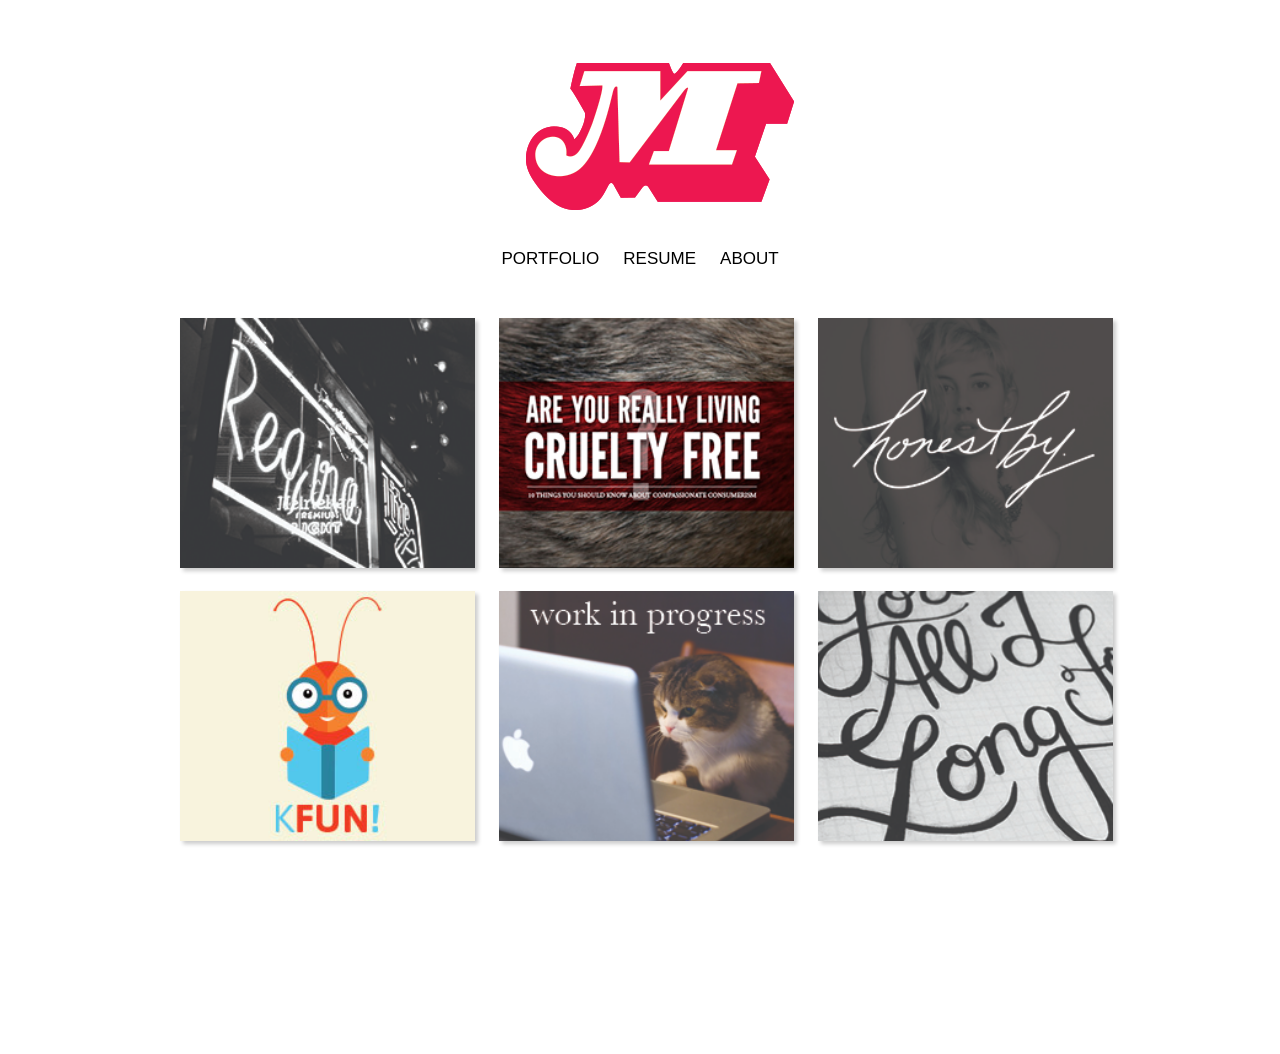
<file: final/index.html>
<!DOCTYPE html>
<html>
  <head>
  	      
  <link rel="stylesheet" href="style2.css" type="text/css" media="screen" />
  	<title>Marissa Scipione</title>
  </head>

  <body>

  <header>
<div id="wholepage"></div>
  	<div id="logo">
  	<img alt="logo" src="logo.gif">
  	</div>


<nav id="menu">
	<ul>
		<li><a href="index.html">portfolio</a></li>
		<Li><a href="marissascipione2013.pdf">resume</a></li>
		<li><a href="about.html">about</a></li>
	</ul>
</nav>

	</header>



<section id="images">
	<br><br><br>
	<a href="designingstories.html"><img class="homepage" alt="designingstories" src="designingstoriespreview.jpg"></a>
	<a href="crueltyfree.html"><img class="homepage" alt="crueltyfree" src="crueltyfreepreview.jpg"></a>
	<a href="honestby.html"><img class="homepage" alt ="honestby" src="honestbypreview.jpg"></a>
	<br>

	<a href="kfun.html"><img class="homepage-1" alt="kfun" src="kfunpreview.jpg"></a>
	<a href="teaandcigars.html"><img class="homepage-1" alt="teaandcigars" src="workinprogresspreview.jpg"></a>
	<a href="sketchbook.html"><img class="homepage-1" alt="sketchbook" src="sketchbookpreview.jpg"></a>
</section>

</body>
</html>
</file>
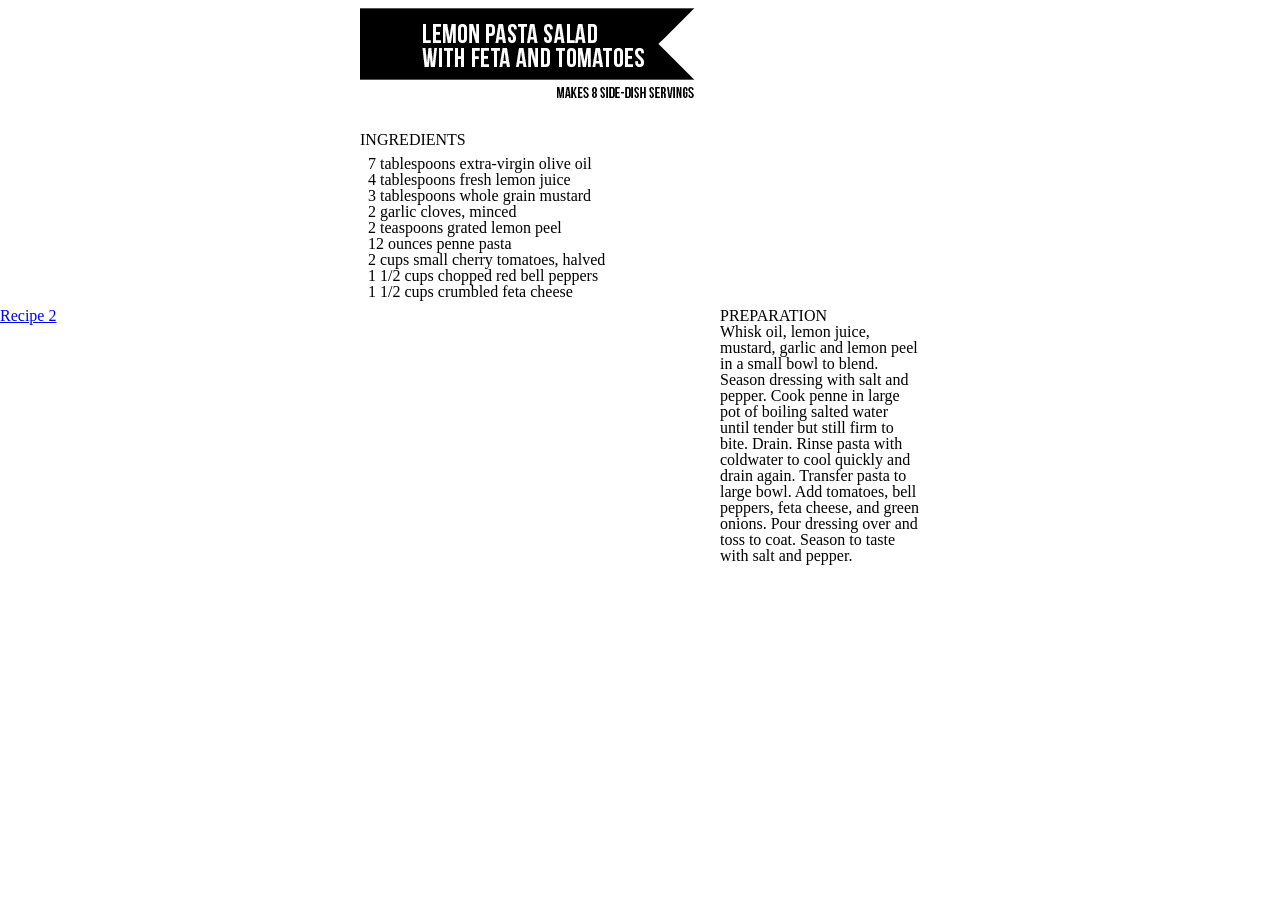
<file: yum/index.html>
<!DOCTYPE html>
<html>
  <head>  
  <meta charset="UTF-8">
  <title>Lemon Pasta Salad</title>
    <!--[if lt IE 9]>
    <script src="http://html5shiv.googlecode.com/svn/trunk/html5.js"></script>
    <![endif]-->
    <link rel="stylesheet" href="style.css" type="text/css" media="screen" />
  </head>
  <body>
  <div id="wrapper">
<header id="header">
  <img src="LemonLogo.jpg" alt="logo"/>

</header>

  <h1>INGREDIENTS</h1>
<ul>
  <li>7 tablespoons extra-virgin olive oil</li>
  <li>4 tablespoons fresh lemon juice</li>
  <li>3 tablespoons whole grain mustard</li>
  <li>2 garlic cloves, minced</li>
  <li>2 teaspoons grated lemon peel</li>
  <li>12 ounces penne pasta</li>
  <li>2 cups small cherry tomatoes, halved</li>
  <li>1 1/2 cups chopped red bell peppers</li>
  <li>1 1/2 cups crumbled feta cheese</li>
</ul>


<article id="text-right">
  <h3>PREPARATION</h3>
  <ol>
    <li>Whisk oil, lemon juice, mustard, garlic and lemon peel in a small bowl to blend. Season dressing with salt and pepper. Cook penne in large pot of boiling salted water until tender but still firm to bite.

      Drain. Rinse pasta with coldwater to cool quickly and drain again. Transfer pasta to large bowl. Add tomatoes, bell peppers, feta cheese, and green onions. Pour dressing over and toss to coat. Season to taste with salt and pepper.</li>
</ol>
</article>
</div>
<footer id="Recipe_2"><a href='http://Mlscip.github.io/yum/Recipe2.html'>Recipe 2</a></footer>
  </body>
</html>
</file>
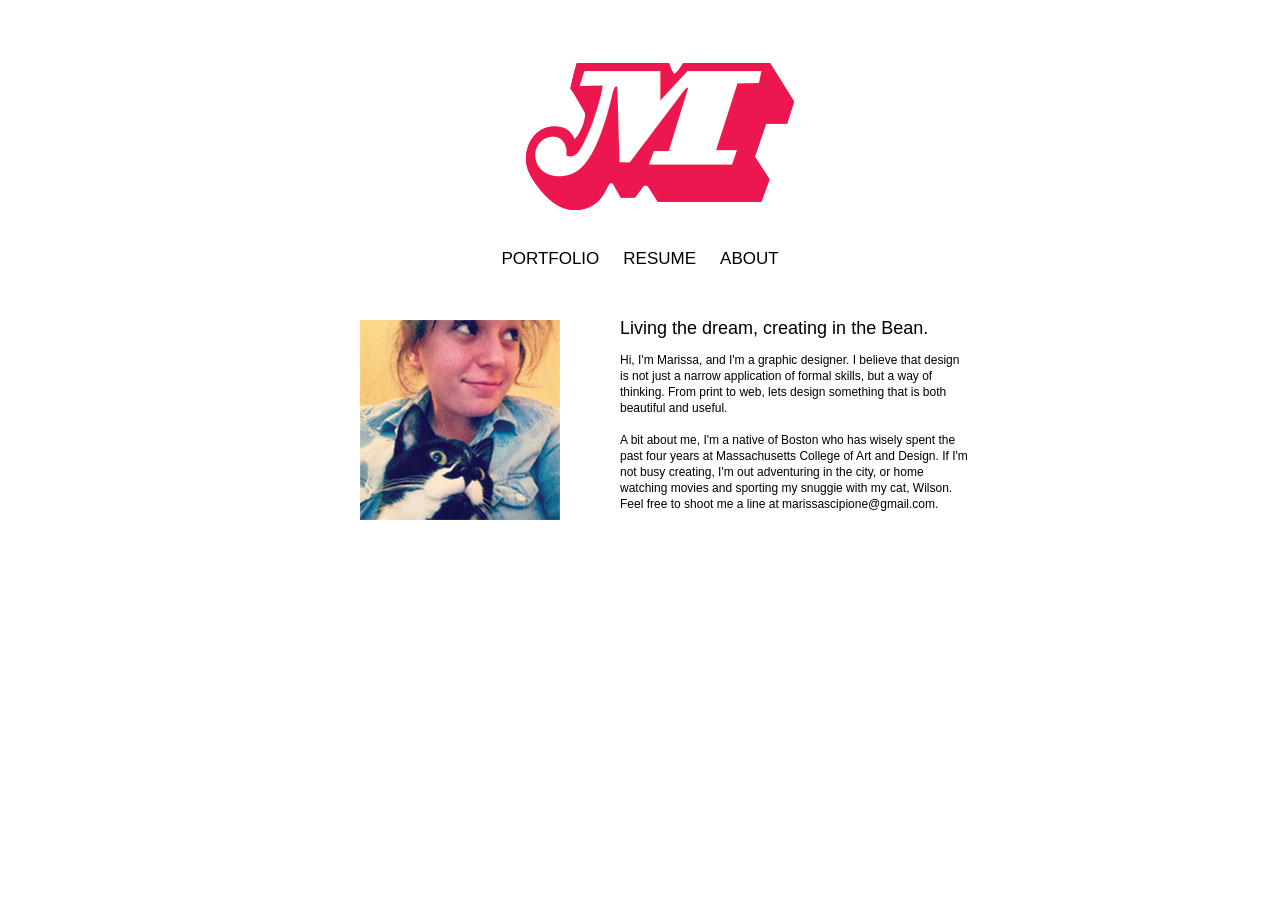
<file: final/about.html>
<!DOCTYPE html>
<html>
  <head>
  	  	      <!--[if lt IE 9]>
  <script src="http://html5shiv.googlecode.com/svn/trunk/html5.js"></script>
  <![endif]-->
  <link rel="stylesheet" href="style2.css" type="text/css" media="screen" />
  	<title>About</title>
  </head>



  <body>

  	<header>
  		<section id="logo">
  		  	<img alt="logo" src="logo.gif">
  		  </section>


<nav id="menu">
	<ul>
		<li><a href="index.html">portfolio</a></li>
        <li><a href="about.html">resume</a></li>
		<li><a href ="resume/resume.pdf">about</a></li>
	</ul>
</nav>
</header>




<section id="me">
<img alt="me" src="me.jpg">
</section>

<div class="bio">
	<h2>Living the dream, creating in the Bean.</h2><br>

Hi, I'm Marissa, and I'm a graphic designer. I believe that design is not just a narrow application of formal skills, but a way of thinking. From print to web, lets design something that is both beautiful and useful. 
<br>
<br>
A bit about me, I'm a native of Boston who has wisely spent the past four years at Massachusetts College of Art and Design. If I'm not busy creating, I'm out adventuring in the city, or home watching movies and sporting my snuggie with my cat, Wilson. Feel free to shoot me a line at marissascipione@gmail.com.
<br>
</div>
</file>
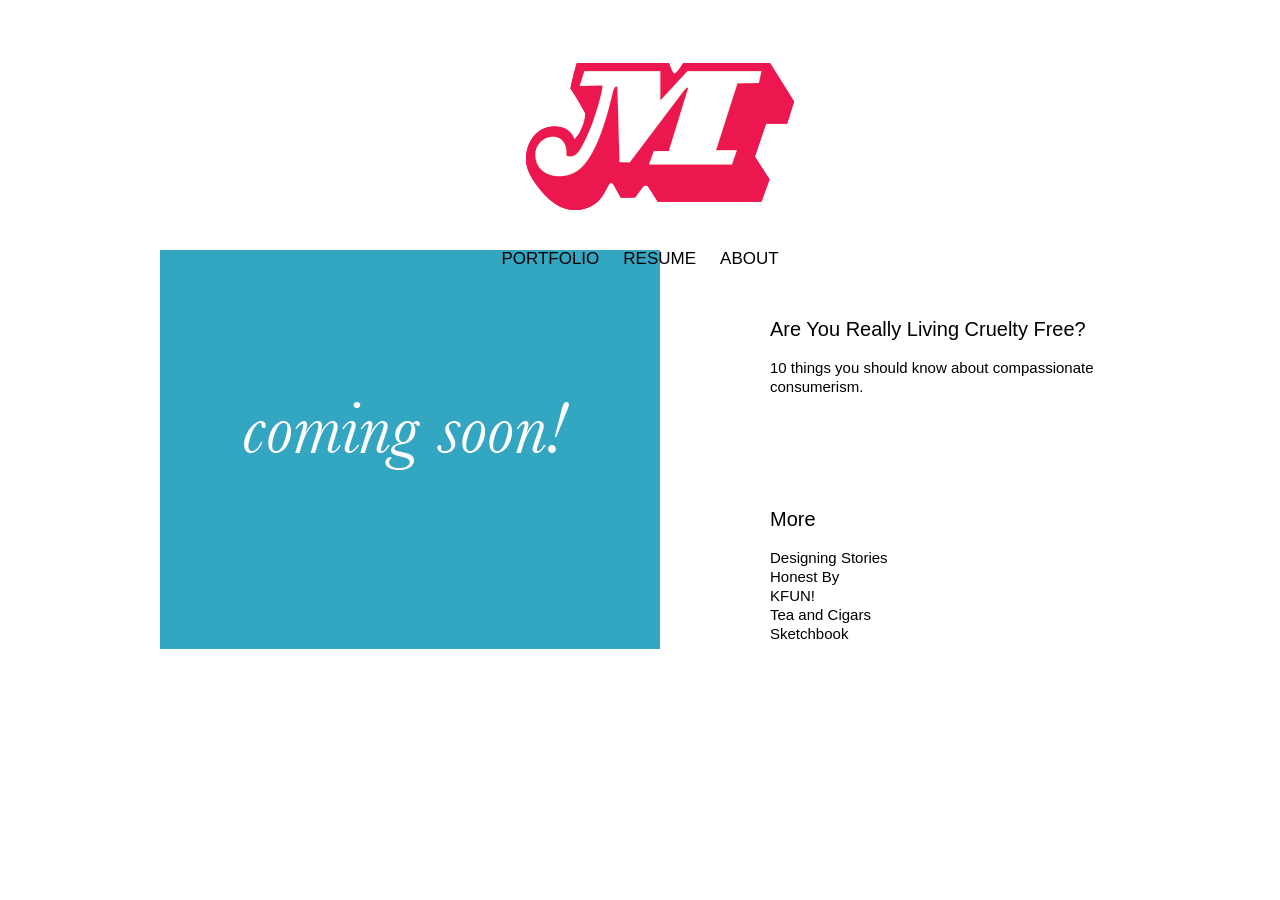
<file: final/crueltyfree.html>
<!DOCTYPE html>
<html>
  <head>
  	      <!--[if lt IE 9]>
  <script src="http://html5shiv.googlecode.com/svn/trunk/html5.js"></script>
  <![endif]-->
  <link rel="stylesheet" href="style2.css" type="text/css" media="screen" />
  	<title>Marissa Scipione</title>
  </head>
  <body>

  	<header>

<section id="logo">
  	<img alt="logo" src="logo.gif">
  </section>


<nav id="menu">
	<ul>
		<li><a href="index.html">portfolio</a></li>
        <Li><a href="photo.html">resume</a></li>
		<li><a href="about.html">about</a></li>
		</ul>
</nav>

	</header>




<section id ="pcontent">
  <img class="image-kf" alt="book" src="comingsoon.jpg">
</section>


<div class="bodytext">
    <h2>Are You Really Living Cruelty Free?</h2><br>
    10 things you should know about compassionate consumerism.  
        <br>
    <br>
    <br>
    <br>
    <br>
    <br>
    <br>
    <ul><h2>More</h2>
      <br>
    <li><a href="designingstories.html">Designing Stories</a></li>
    <li><a href="honestby.html">Honest By</a></li>
    <li><a href="kfun.html">KFUN!</a></li>
    <li><a href="teaandcigars.html">Tea and Cigars</a></li>
    <li><a href="sketchbook.html">Sketchbook</a></li>
  </ul>
</div>
</html>
</file>
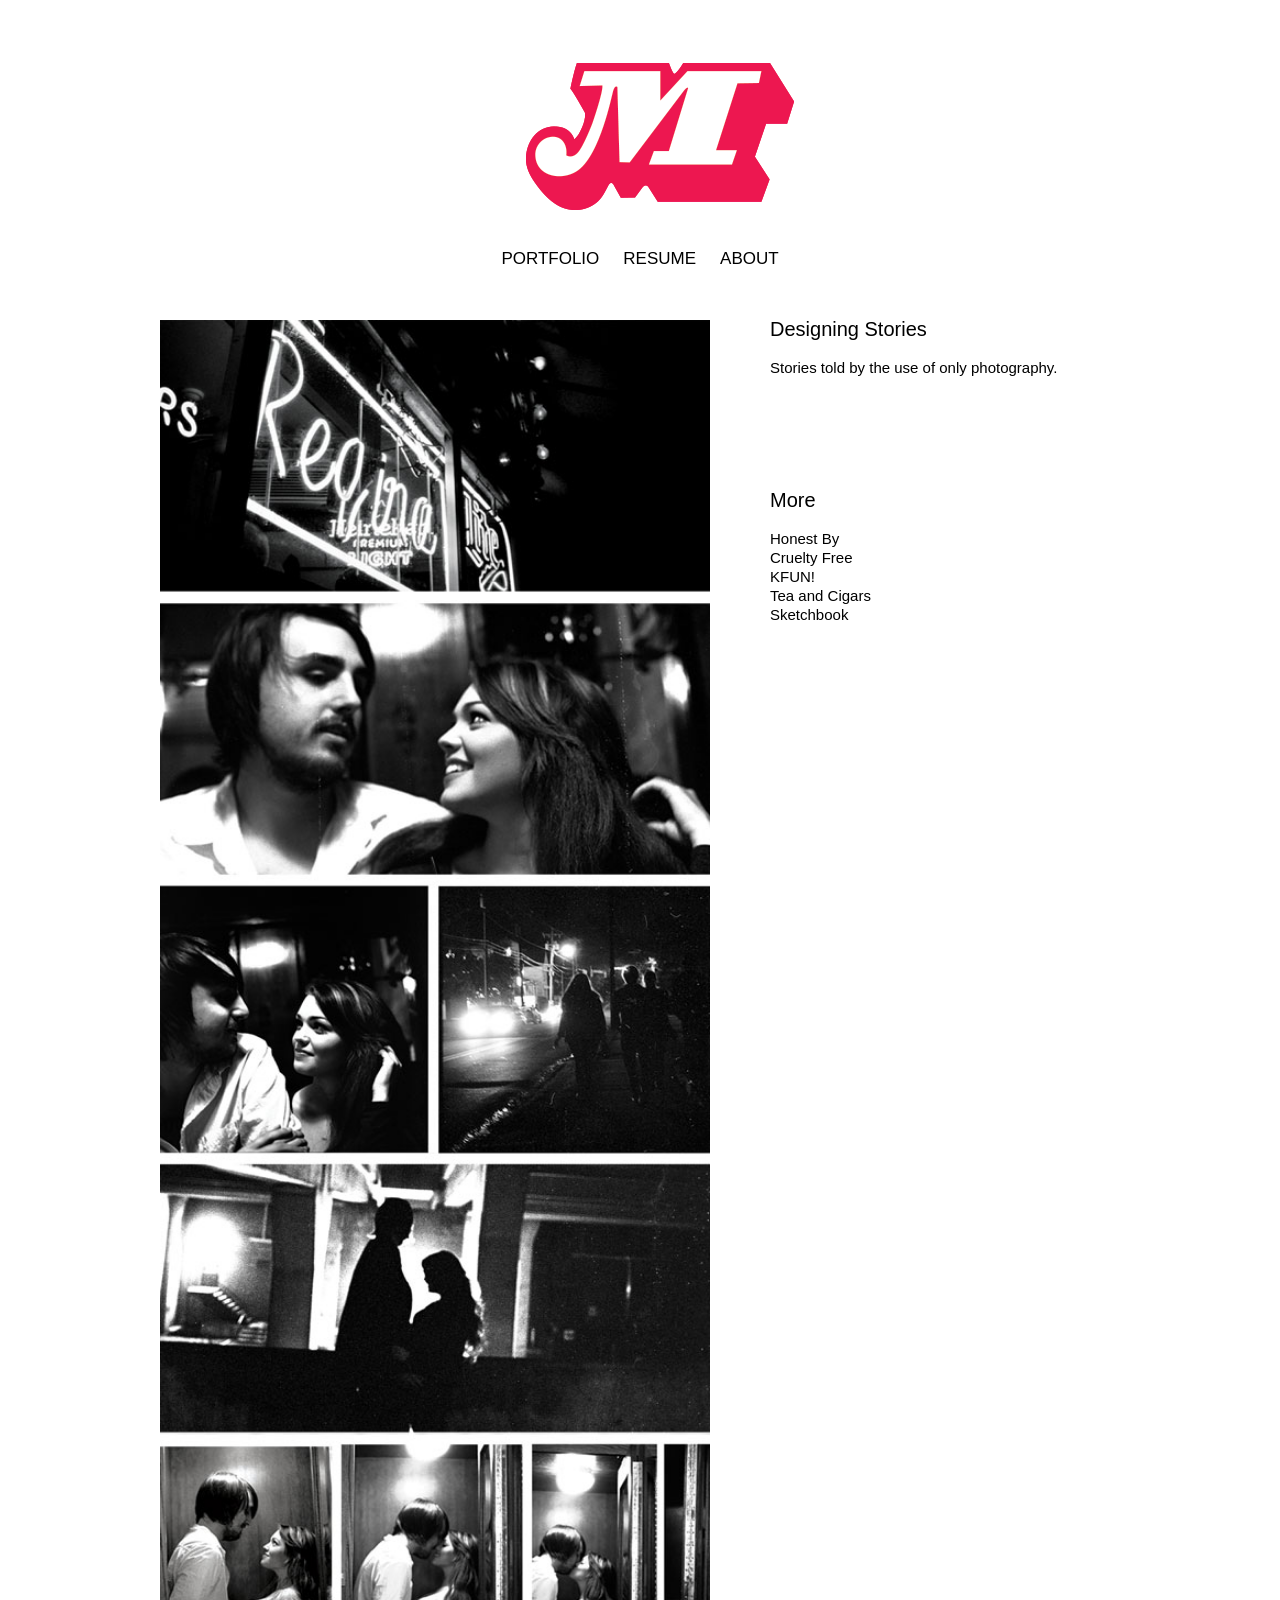
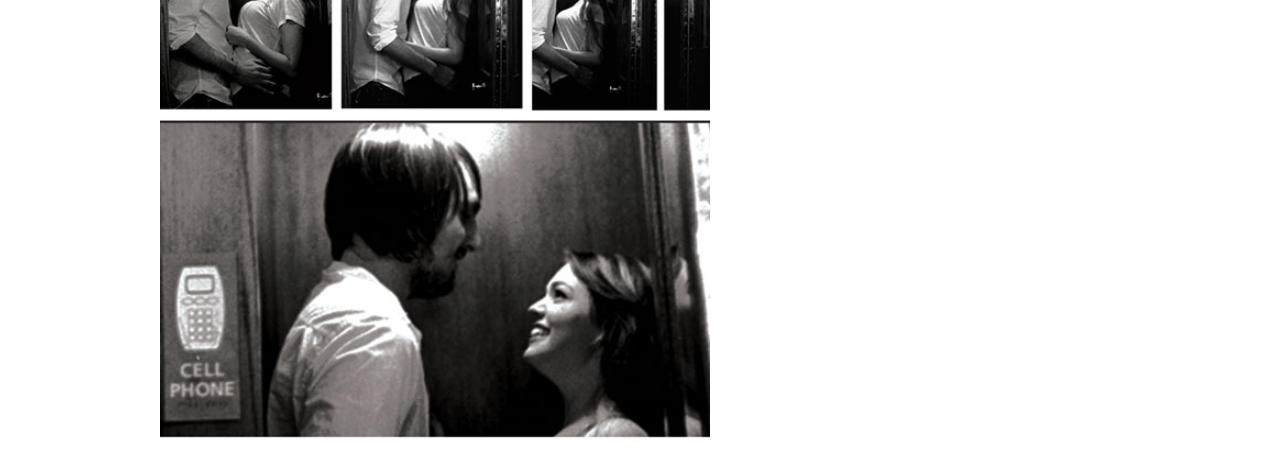
<file: final/designingstories.html>
<!DOCTYPE html>
<html>
  <head>
  	      <!--[if lt IE 9]>
  <script src="http://html5shiv.googlecode.com/svn/trunk/html5.js"></script>
  <![endif]-->
  <link rel="stylesheet" href="style2.css" type="text/css" media="screen" />
  	<title>Marissa Scipione</title>
  </head>
  <body>

  	<header>

<section id="logo">
  	<img alt="logo" src="logo.gif">
  </section>



<nav id="menu">
	<ul>
		<li><a href="index.html">portfolio</a></li>
        <Li><a href="marissascipione2013.pdf">resume</a></li>
		<li><a href="about.html">about</a></li>
		</ul>
</nav>
</header>

	
<section id ="pcontent">
  <img class="image-ds" alt="book" src="designingstories.jpg">
</section>


<div class="bodytext">
    <h2>Designing Stories</h2><br>
    Stories told by the use of only photography. 
        <br>
    <br>
    <br>
    <br>
    <br>
    <br>
    <br>
    <ul><h2>More</h2>
      <br>
    <li><a href="honestby.html">Honest By</a></li>
    <li><a href="crueltyfree.html">Cruelty Free</a></li>
    <li><a href="kfun.html">KFUN!</a></li>
    <li><a href="teaandcigars.html">Tea and Cigars</a></li>
    <li><a href="sketchbook.html">Sketchbook</a></li>
  </ul>
</div>
</html>
</file>
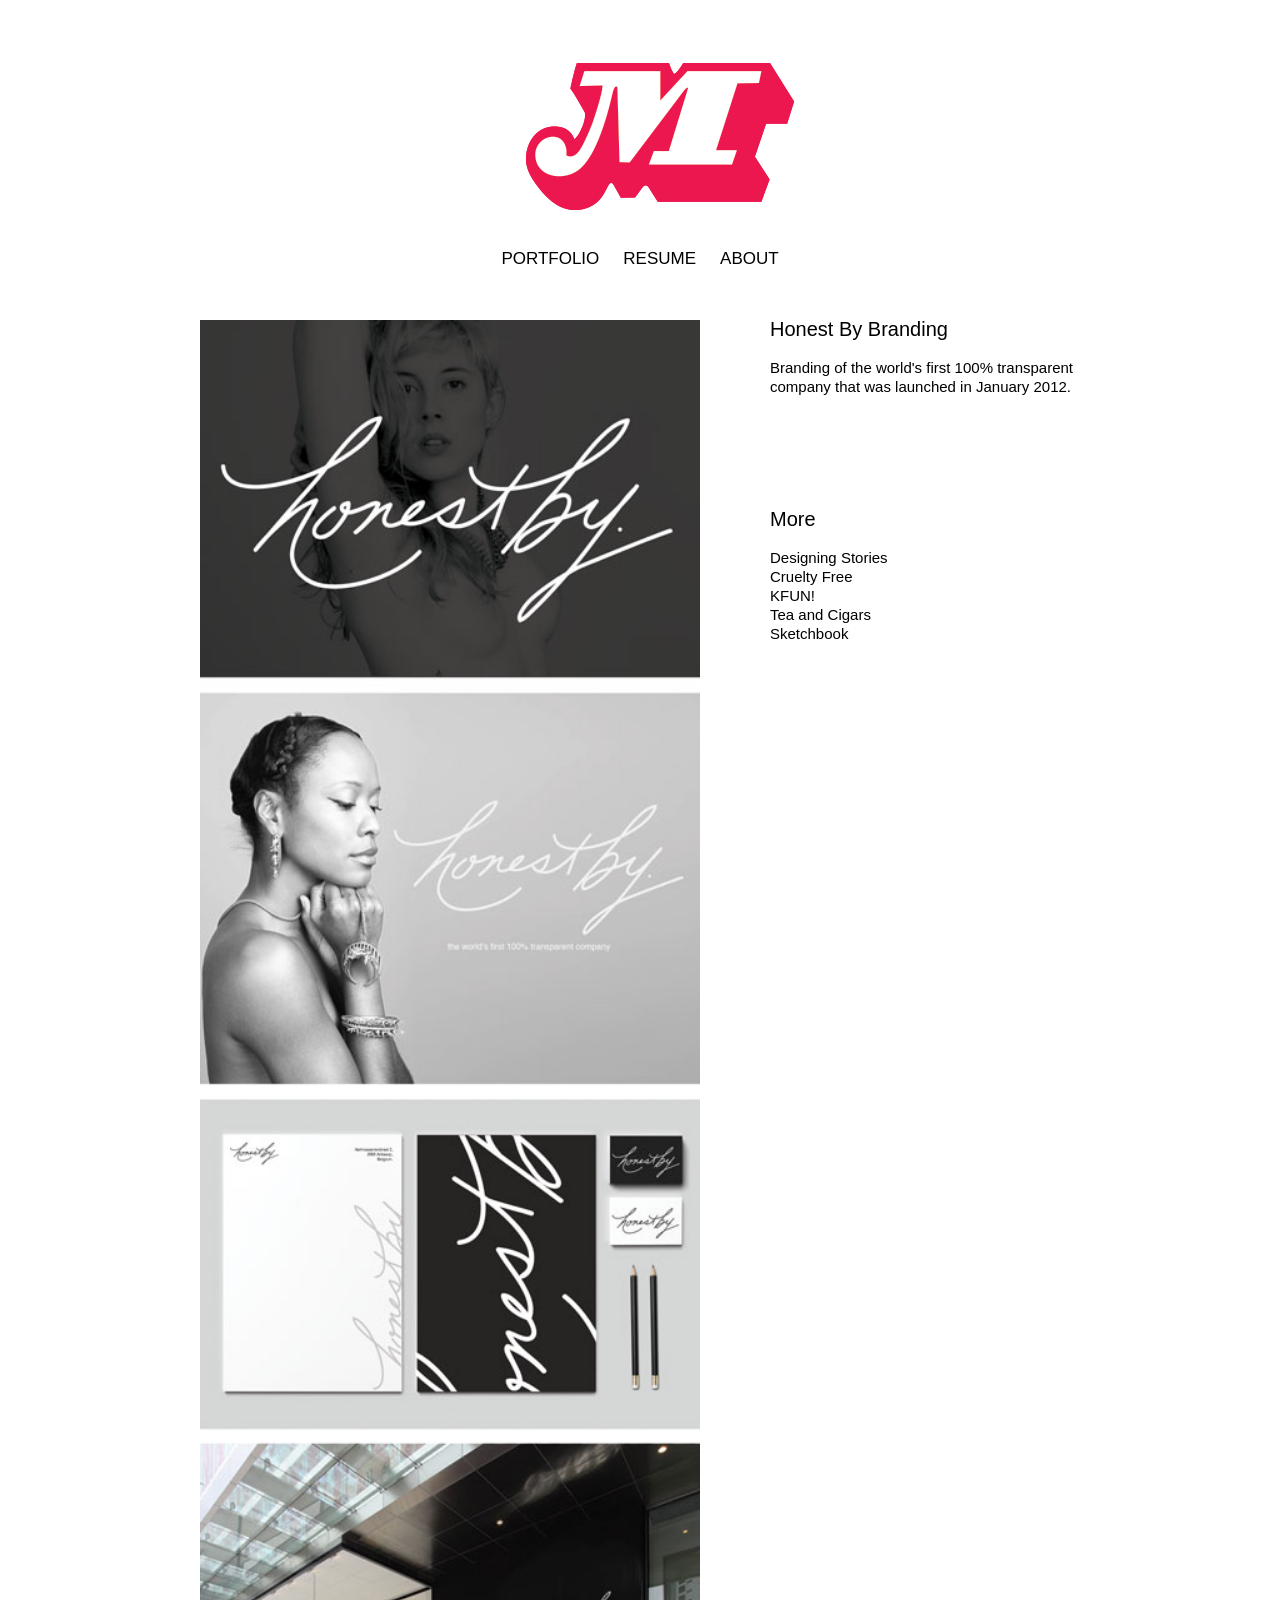
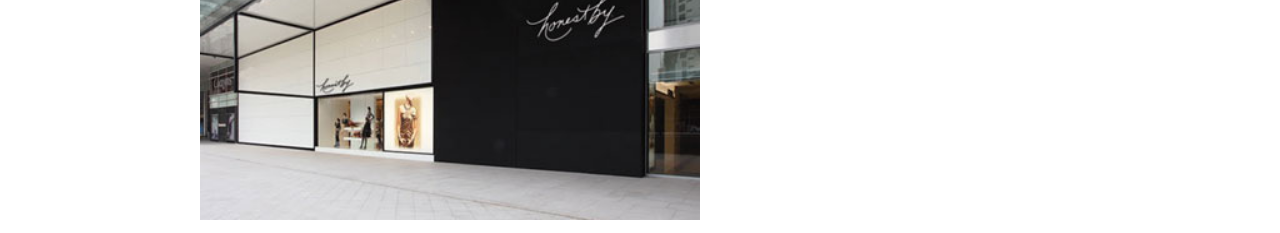
<file: final/honestby.html>
<!DOCTYPE html>
<html>
  <head>
  
  <link rel="stylesheet" href="style2.css" type="text/css" media="screen" />
  	<title>Marissa Scipione</title>
  </head>
  <body>

  	<header>

<section id="logo">
  	<img alt="logo" src="logo.gif">
  </section>


<nav id="menu">
	<ul>
		<li><a href="index.html">portfolio</a></li>
        <Li><a href="photo.html">resume</a></li>
		<li><a href="about.html">about</a></li>
		</ul>
</nav>

	</header>




<section id ="pcontent">
  <img class="image-hb" alt="book" src="hbcontent.jpg">
</section>


<div class="bodytext">
    <h2>Honest By Branding</h2><br>
    Branding of the world's first 100% transparent company that was launched in January 2012.
        <br>
    <br>
    <br>
    <br>
    <br>
    <br>
    <br>
    <ul><h2>More</h2>
      <br>
    <li><a href="designingstories.html">Designing Stories</a></li>
    <li><a href="crueltyfree.html">Cruelty Free</a></li>
    <li><a href="kfun.html">KFUN!</a></li>
    <li><a href="teaandcigars.html">Tea and Cigars</a></li>
    <li><a href="sketchbook.html">Sketchbook</a></li>
  </ul>
</div>
</html>
</file>
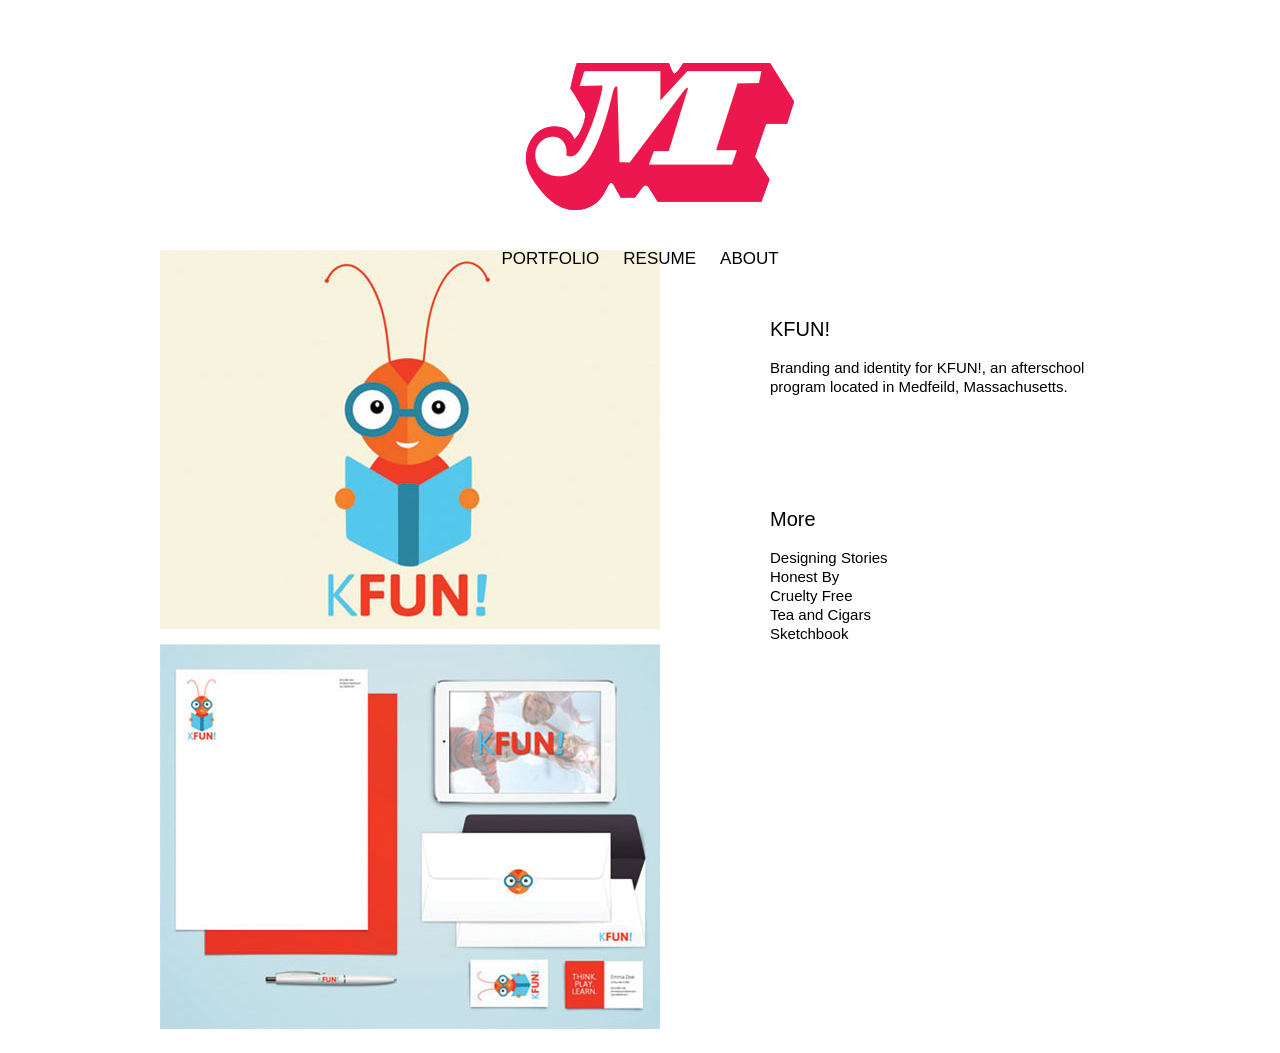
<file: final/kfun.html>
<!DOCTYPE html>
<html>
  <head>
  	      <!--[if lt IE 9]>
  <script src="http://html5shiv.googlecode.com/svn/trunk/html5.js"></script>
  <![endif]-->
  <link rel="stylesheet" href="style2.css" type="text/css" media="screen" />
  	<title>Marissa Scipione</title>
  </head>
  <body>

  	<header>

<section id="logo">
  	<img alt="logo" src="logo.gif">
  </section>


<nav id="menu">
	<ul>
		<li><a href="index.html">portfolio</a></li>
        <Li><a href="photo.html">resume</a></li>
		<li><a href="about.html">about</a></li>
		</ul>
</nav>

	</header>




<section id ="pcontent">
  <img class="image-kf" alt="brand" src="Kfun.jpg">
</section>


<div class="bodytext">
    <h2>KFUN!</h2><br>
    Branding and identity for KFUN!, an afterschool program located in Medfeild, Massachusetts. 
        <br>
    <br>
    <br>
    <br>
    <br>
    <br>
    <br>
    <ul><h2>More</h2>
      <br>
    <li><a href="designingstories.html">Designing Stories</a></li>
    <li><a href="honestby.html">Honest By</a></li>
    <li><a href="crueltyfree.html">Cruelty Free</a></li>
    <li><a href="teaandcigars.html">Tea and Cigars</a></li>
    <li><a href="sketchbook.html">Sketchbook</a></li>
  </ul>
</div>
</html>
</file>
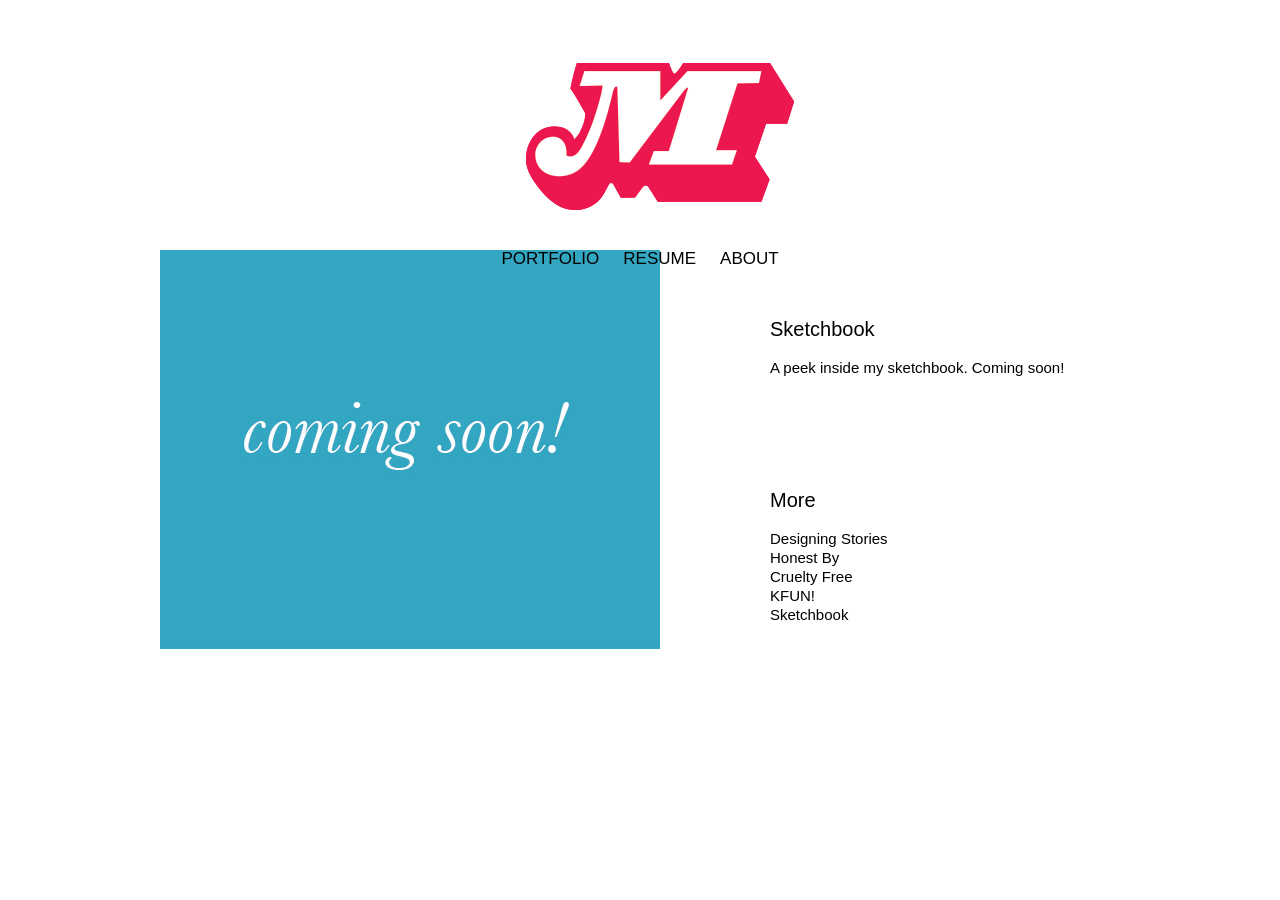
<file: final/sketchbook.html>
<!DOCTYPE html>
<html>
  <head>
  	      <!--[if lt IE 9]>
  <script src="http://html5shiv.googlecode.com/svn/trunk/html5.js"></script>
  <![endif]-->
  <link rel="stylesheet" href="style2.css" type="text/css" media="screen" />
  	<title>Marissa Scipione</title>
  </head>
  <body>

  	<header>

<section id="logo">
  	<img alt="logo" src="logo.gif">
  </section>


<nav id="menu">
	<ul>
		<li><a href="index.html">portfolio</a></li>
        <Li><a href="photo.html">resume</a></li>
		<li><a href="about.html">about</a></li>
		</ul>
</nav>

	</header>




<section id ="pcontent">
  <img class="image-h-2" alt="book1" src="comingsoon.jpg">
</section>


<div class="bodytext">
    <h2>Sketchbook</h2><br>
    A peek inside my sketchbook. Coming soon! 
        <br>
    <br>
    <br>
    <br>
    <br>
    <br>
    <br>
    <ul><h2>More</h2>
      <br>
    <li><a href="designingstories.html">Designing Stories</a></li>
    <li><a href="honestby.html">Honest By</a></li>
    <li><a href="crueltyfree.html">Cruelty Free</a></li>
    <li><a href="kfun.html">KFUN!</a></li>
    <li><a href="sketchbook.html">Sketchbook</a></li>
  </ul>
</div>
</html>
</file>
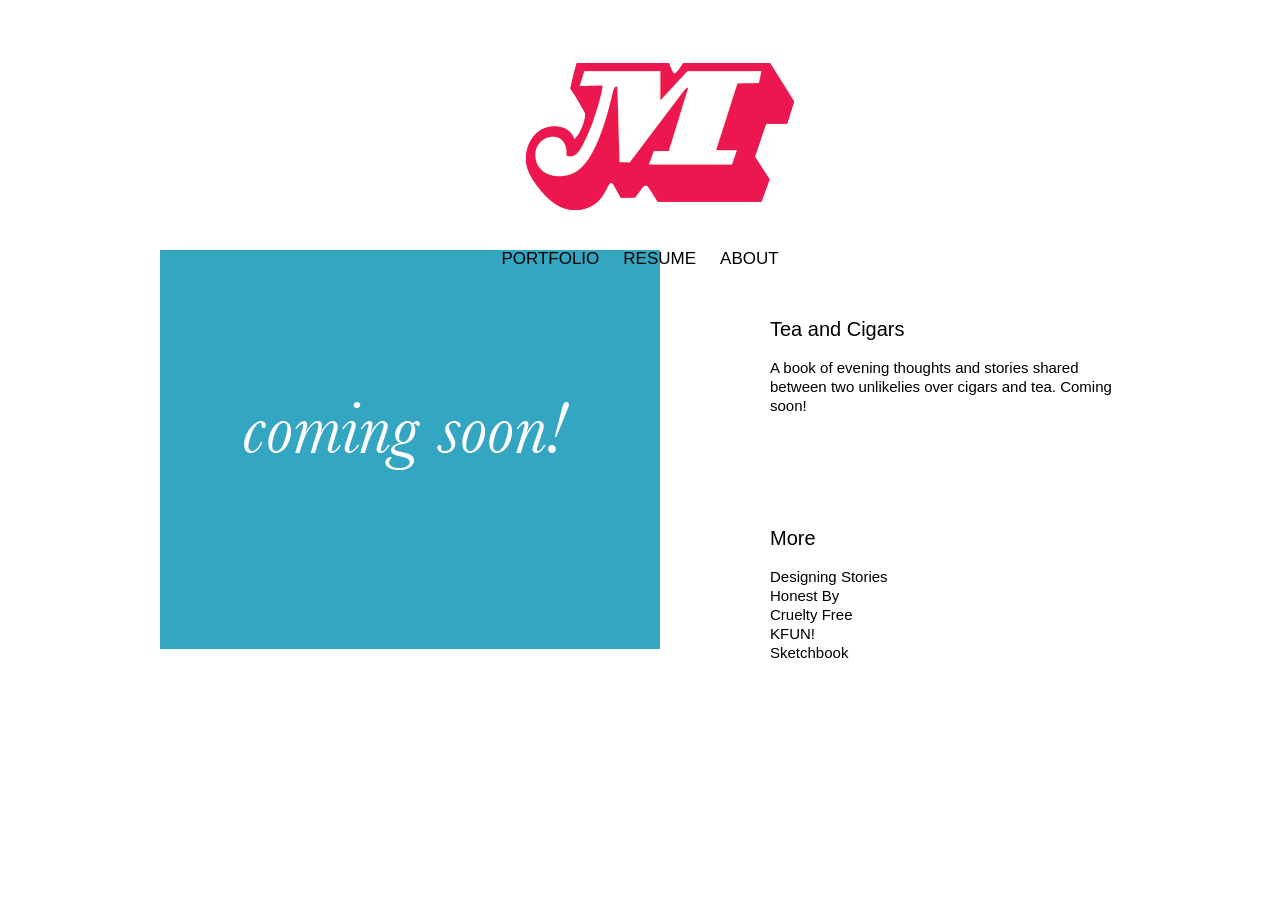
<file: final/teaandcigars.html>
<!DOCTYPE html>
<html>
  <head>
  	      <!--[if lt IE 9]>
  <script src="http://html5shiv.googlecode.com/svn/trunk/html5.js"></script>
  <![endif]-->
  <link rel="stylesheet" href="style2.css" type="text/css" media="screen" />
  	<title>Marissa Scipione</title>
  </head>
  <body>

  	<header>

<section id="logo">
  	<img alt="logo" src="logo.gif">
  </section>


<nav id="menu">
	<ul>
		<li><a href="index.html">portfolio</a></li>
        <Li><a href="photo.html">resume</a></li>
		<li><a href="about.html">about</a></li>
		</ul>
</nav>

	</header>




<section id ="pcontent">
  <img class="image-kf" alt="book1" src="comingsoon.jpg">
</section>


<div class="bodytext">
    <h2>Tea and Cigars</h2>
    <br>
    A book of evening thoughts and stories shared between two unlikelies over cigars and tea. Coming soon! 
        <br>
    <br>
    <br>
    <br>
    <br>
    <br>
    <br>
    <ul>
    <h2>More</h2>
    <br>
    <li><a href="designingstories.html">Designing Stories</a></li>
    <li><a href="honestby.html">Honest By</a></li>
    <li><a href="crueltyfree.html">Cruelty Free</a></li>
    <li><a href="kfun.html">KFUN!</a></li>
    <li><a href="sketchbook.html">Sketchbook</a></li>
  </ul>
</div>
</html>
</file>
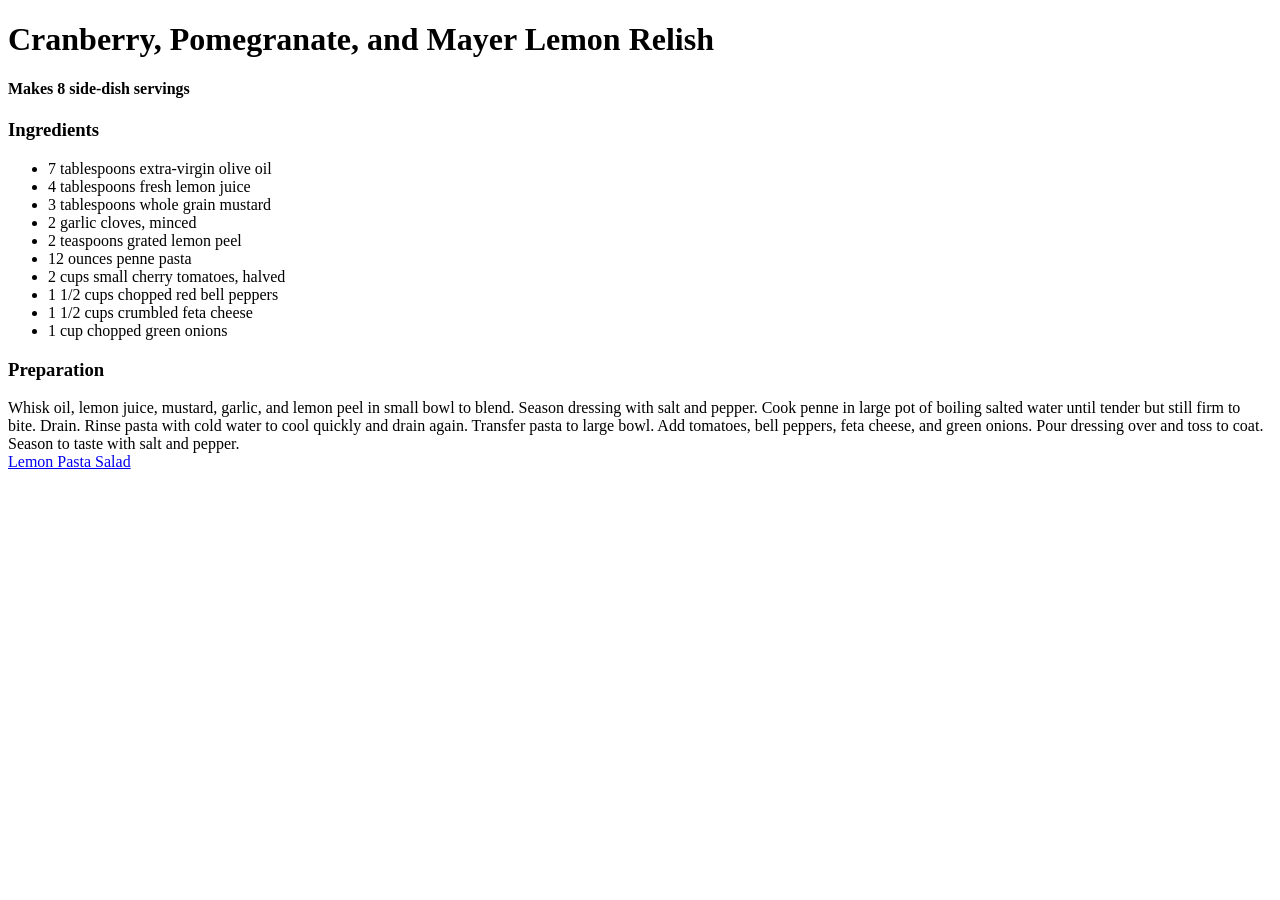
<file: yum/Recipe2.html>
<!DOCTYPE html>
<html>
  <head>	
	<title>Yum!</title>
	   <link rel="stylesheet" href="style.css" type="text/css' media="screen"/>
        <!--[if lt IE 9]>
  	<script src="http://html5shiv.googlecode.com/svn/trunk/html5.js"></script>
  	<![endif]-->
  </head>
  <body>
    <header>
     <h1>Cranberry, Pomegranate, and Mayer Lemon Relish</h1>
     <h4>Makes 8 side-dish servings</h4>
    </header>
         <h3>Ingredients</h3>
                         <ul>
			                     <li>7 tablespoons extra-virgin olive oil</li>
                            <li>4 tablespoons fresh lemon juice</li>
                            <li>3 tablespoons whole grain mustard</li>
                            <li>2 garlic cloves, minced</li>
                            <li>2 teaspoons grated lemon peel</li>
                            <li>12 ounces penne pasta</li>
                            <li>2 cups small cherry tomatoes, halved</li>
                            <li>1 1/2 cups chopped red bell peppers</li>
                            <li>1 1/2 cups crumbled feta cheese</li>
                            <li>1 cup chopped green onions</li>
                          </ul>
                    <h3>Preparation</h3>
                  <article>Whisk oil, lemon juice, mustard, garlic, and lemon peel in small bowl to blend. Season dressing with salt and pepper. Cook penne in large pot of boiling salted water until tender but still firm to bite. Drain. Rinse pasta with cold water to cool quickly and drain again. Transfer pasta to large bowl. Add tomatoes, bell peppers, feta cheese, and green onions. Pour dressing over and toss to coat. Season to taste with salt and pepper.</article>
                  <nav>
                 <a href="index.html">Lemon Pasta Salad</a>
               </nav>
          </body>
    </html>
</file>
<file: final/style2.css>
html, body, div, span, applet, object, iframe,
h1, h2, h3, h4, h5, h6, p, blockquote, pre,
a, abbr, acronym, address, big, cite, code,
del, dfn, em, img, ins, kbd, q, s, samp,
small, strike, strong, sub, sup, tt, var,
b, u, i, center,
dl, dt, dd, ol, ul, li,
fieldset, form, label, legend,
table, caption, tbody, tfoot, thead, tr, th, td,
article, aside, canvas, details, embed, 
figure, figcaption, footer, header, hgroup, 
menu, nav, output, ruby, section, summary,
time, mark, audio, video {
	margin: 0;
	padding: 0;
	border: 0;
	font-size: 100%;
	font: inherit;
	vertical-align: baseline;
}
/* HTML5 display-role reset for older browsers */
article, aside, details, figcaption, figure, 
footer, header, hgroup, menu, nav, section {
	display: block;
}
body {
	line-height: 1;
}
ol, ul {
	list-style: none;
}
blockquote, q {
	quotes: none;
}
blockquote:before, blockquote:after,
q:before, q:after {
	content: '';
	content: none;
}
table {
	border-collapse: collapse;
	border-spacing: 0;
}


/* END RESET */






body {
	max-width: 960px;
	margin: 0 auto;
	}




header {
	position:relative;
	height:250px;
	}



#logo {
	position:relative;
	left:360px;
	top:35px;
	display:inline-block;
	margin:0 auto;
	text-align: center;
	}





/*Top Nav*/

#menu {
	position:absolute;
	top: 240px;
	text-align:center;
	width:100%;
	}

#menu ul li a {

	list-style:none;
	text-transform:uppercase;
	font-family:helvetica;
	font-size: 17px;
	text-decoration:none;
	color:black;
	}

#menu li {
	display:inline-block;
	padding:10px 10px 10px 10px;
	}


#menu ul a:active  {color:rgb(237,23,80);}
#menu ul a:visited {color:rgb(237,23,80);}
#menu ul a:hover  {color:white;}
#menu ul a:hover  {background-color:rgb(237,23,80);}








/*Home*/

#images {
	float:left;
	width:960px;
	margin:10px;
	}

.homepage {
	width: 295px;
	height: 250px;
	margin: 10px;
}

.homepage-1 {
	width: 295px;
	height: 250px;
	margin-left: 10px;
	margin-right:10px;
	margin-top: 10px;
	margin-bottom:200px;
	}

#images img {

	box-shadow: 3px 3px 4px #CCC;
	box-shadow: 3px 3px 4px #CCC;
	box-shadow: 3px 3px 4px #CCC;
	}

#images img:hover {
	opacity:0.4;
	}


/*About*/



#me {
	float:left;
	width:200px;
	margin-left:200px;
	padding-top:70px;
}



.bio {
	float:right;
	width:350px;
	margin-right:150px;
	padding-top:70px;
	font-family:helvetica;
	font-size: 12px;
	line-height: 16px;
}



h2  {
	font-size: 18px;
	font-family:helvetica;
	}

#designed {
	float:left;
	clear:left;
	width:300px;
	margin-left:203px;
	margin-top:10px;
	font-family: helvetica;
	font-size: 10px;
	font-style: italic;
}



/*Porfolio Content*/

#pcontent {
	float:left;
	width:500px;
}

.bodytext h2 {
	font-family: Helvetica;
	text-transform:bold;
	font-size: 20px;
	font-style: bold;
	}


.bodytext {
	float:right;
	width:350px;
	padding-top:70px;
	font-family:helvetica;
	font-size: 15px;
	line-height: 19px;
}



.bodytext ul a {
	text-decoration: none;
	color:black;
}

.bodytext ul {
	color:black;
}


.bodytext ul a:active  {color:white;}
.bodytext ul a:visited {color:black;}
.bodytext ul a:hover  {color:rgb(237,23,80);}




.image-hb {
	width: 500px;
	height: 1500px;
	padding-top:70px;
	margin-left: 40px;
	margin-bottom:10px;
}

.image-ds {
	width: 550px;
	height: 1750px;
	padding-top: 70px;
	


.image-kf {
width: 600px;
height: 900px;
padding-top:20px
margin-left: 40px;
margin-bottom:10px;
}



.bodytext {
	float:right;
	width:350px;
	font-family: helvetica;
	font-size: 11px;
	line-height: 15px;
}
</file>
<file: yum/style.css>
/* Meyer Reset */
/* http://meyerweb.com/eric/tools/css/reset/ 
   v2.0 | 20110126
   License: none (public domain)
*/

html, body, div, span, applet, object, iframe,
h1, h2, h3, h4, h5, h6, p, blockquote, pre,
a, abbr, acronym, address, big, cite, code,
del, dfn, em, img, ins, kbd, q, s, samp,
small, strike, strong, sub, sup, tt, var,
b, u, i, center,
dl, dt, dd, ol, ul, li,
fieldset, form, label, legend,
table, caption, tbody, tfoot, thead, tr, th, td,
article, aside, canvas, details, embed, 
figure, figcaption, footer, header, hgroup, 
menu, nav, output, ruby, section, summary,
time, mark, audio, video {
	margin: 0;
	padding: 0;
	border: 0;
	font-size: 100%;
	font: inherit;
	vertical-align: baseline;
}
/* HTML5 display-role reset for older browsers */
article, aside, details, figcaption, figure, 
footer, header, hgroup, menu, nav, section {
	display: block;
}
body {
	line-height: 1;
}
ol, ul {
	list-style: none;
}
blockquote, q {
	quotes: none;
}
blockquote:before, blockquote:after,
q:before, q:after {
	content: '';
	content: none;
}
table {
	border-collapse: collapse;
	border-spacing: 0;
}

/* END RESET */
body {font-family:baskerville;
	
}
h1,h2,h3,h4{font-family:bebas neue;}


#wrapper {
	width: 560px;
	margin: auto;
}

#header {
	width: 600px;
	height: 132px;
	
}

#text-left {
	float: left;
	width: 300px;
	height: auto;
}
#text-right {
	float: right;
	width: 200px;
	height: auto;
}

#footer {
	float:right;
	width: 500px;
	height: 500px;
	padding:20px;
	
}
ul{padding:8px;}
</file>
